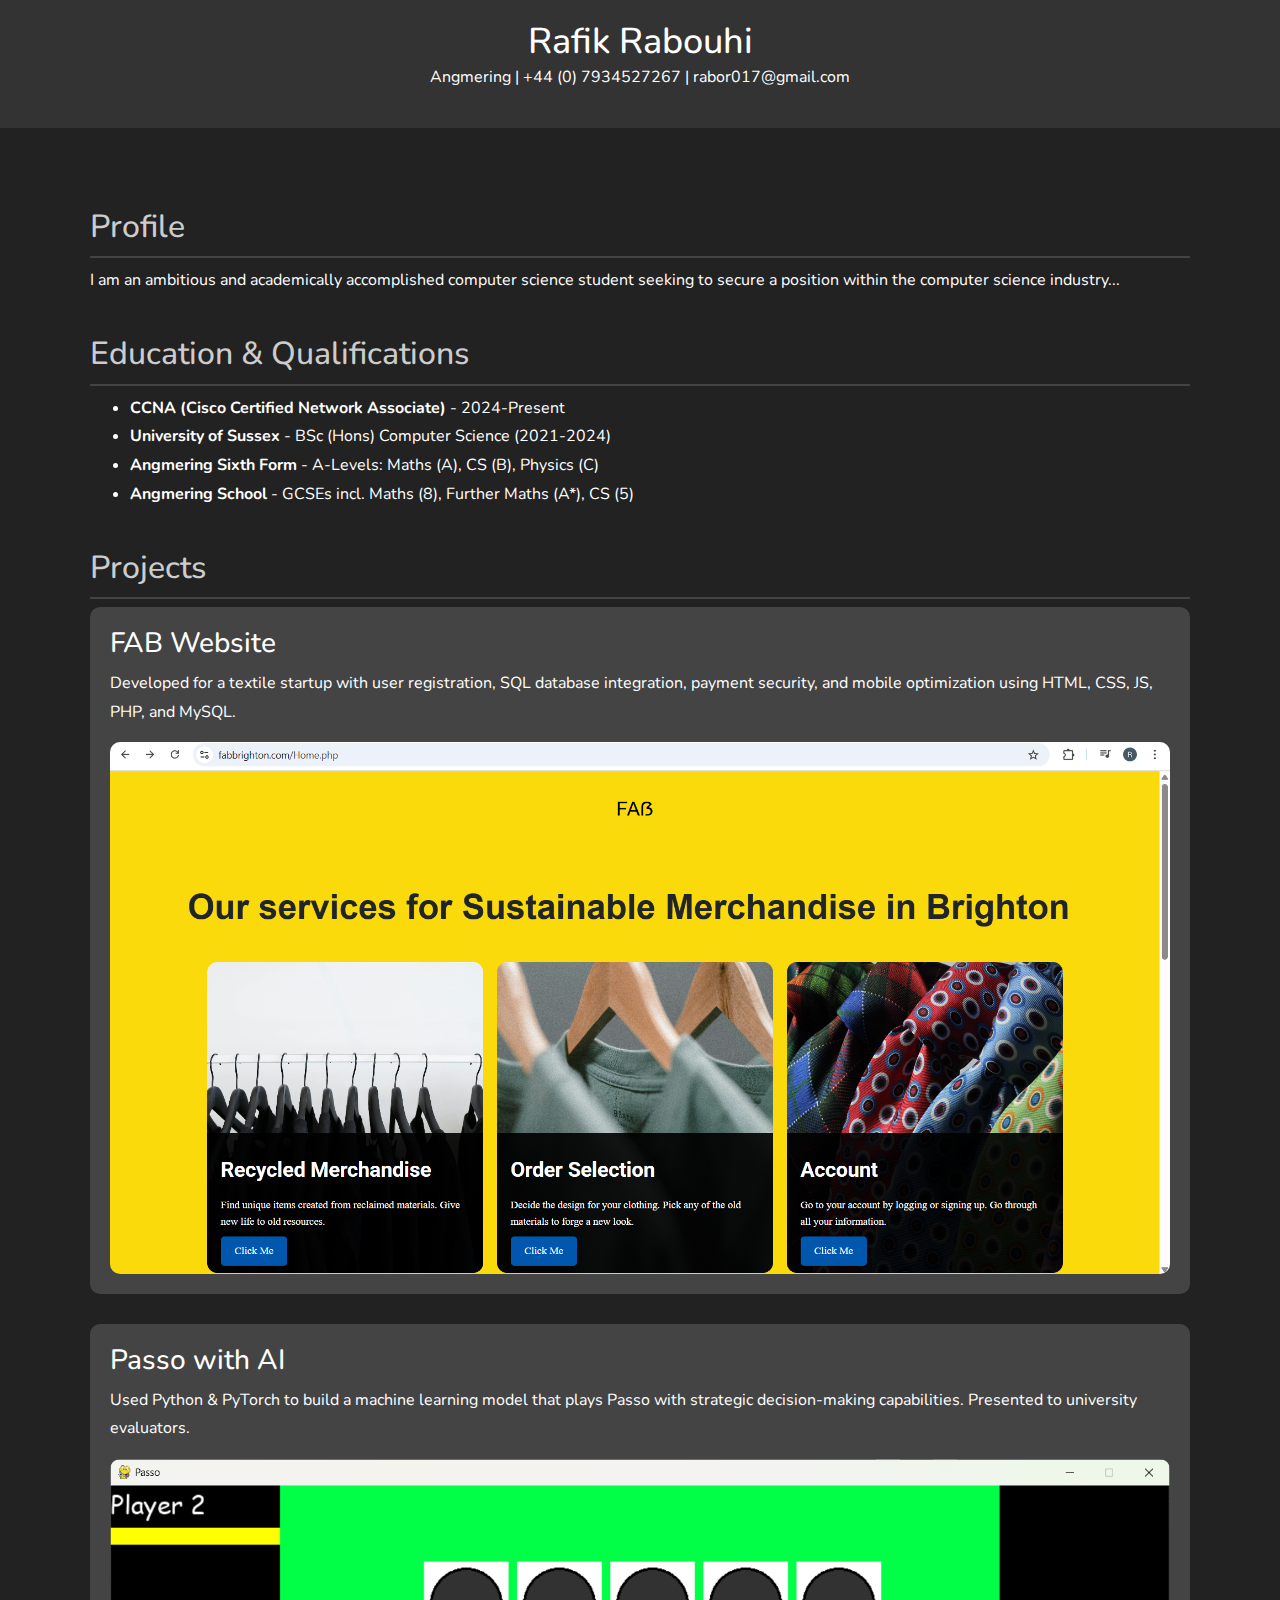
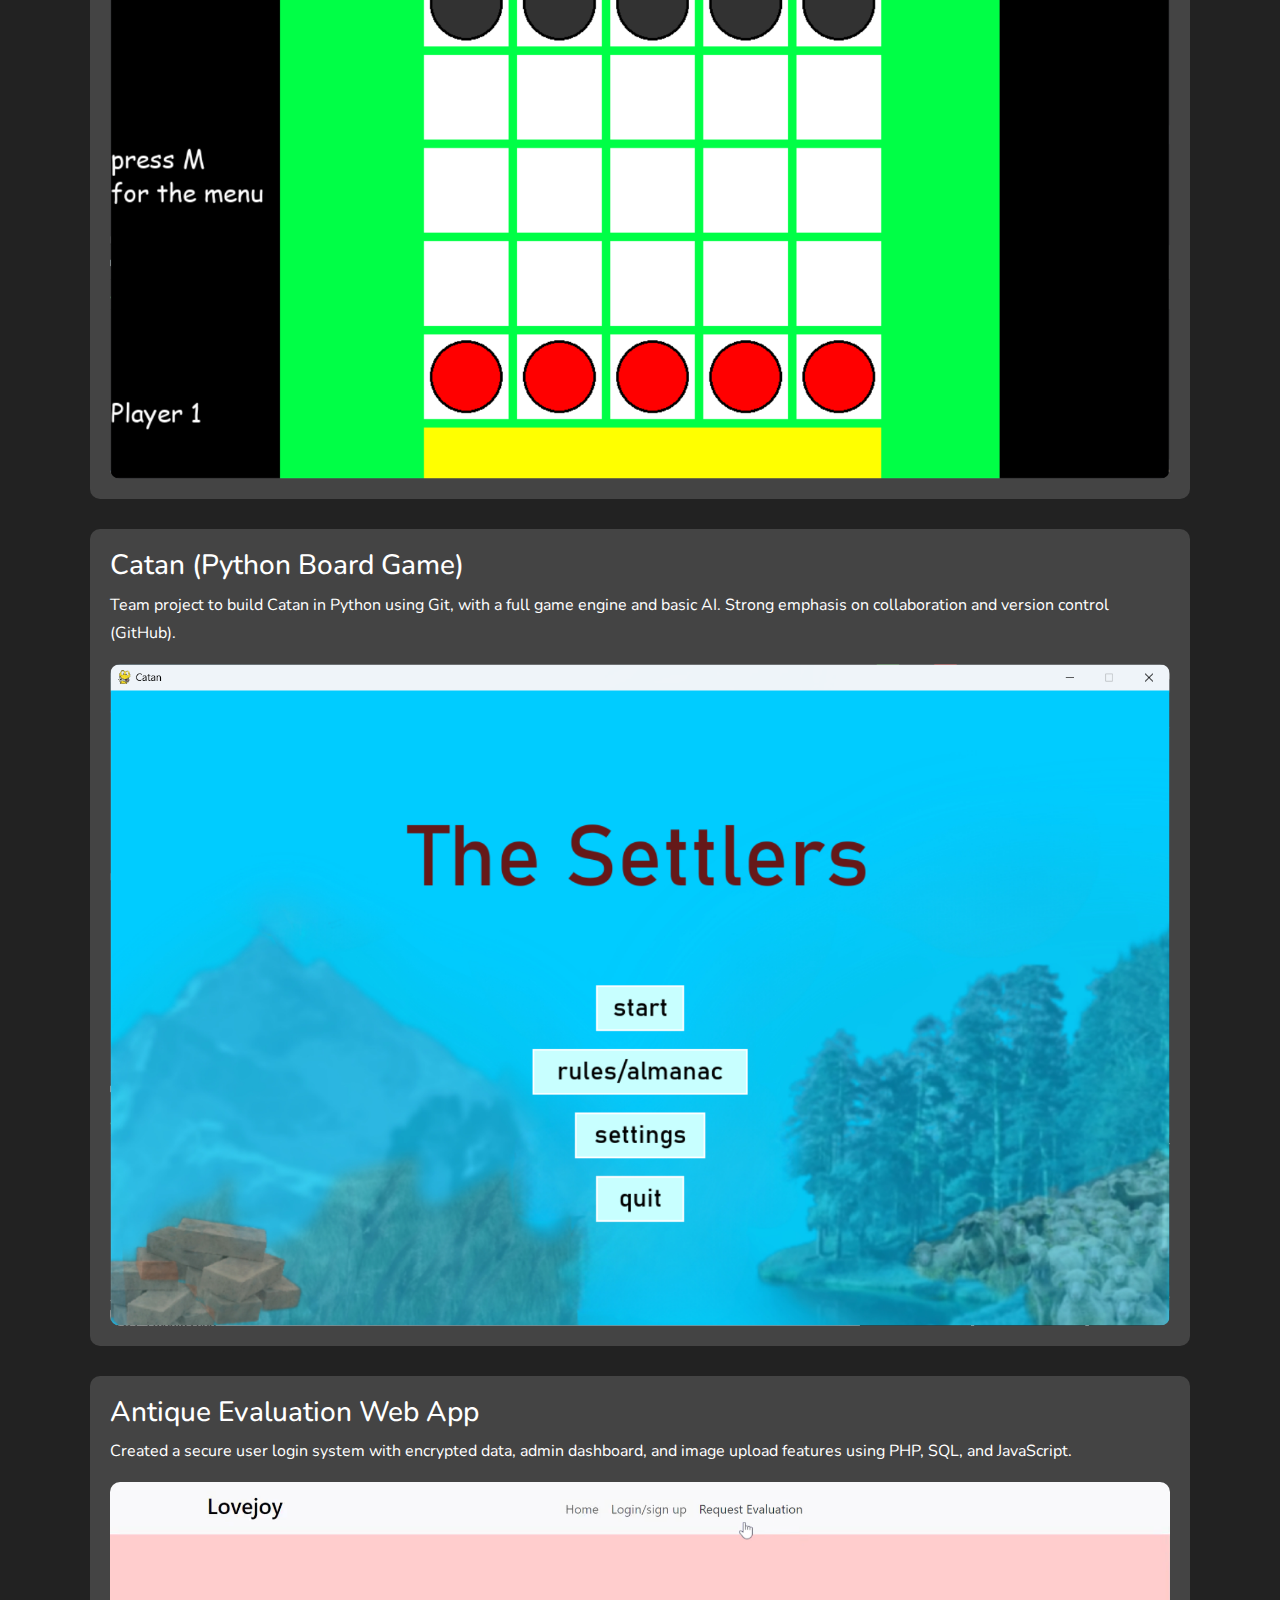
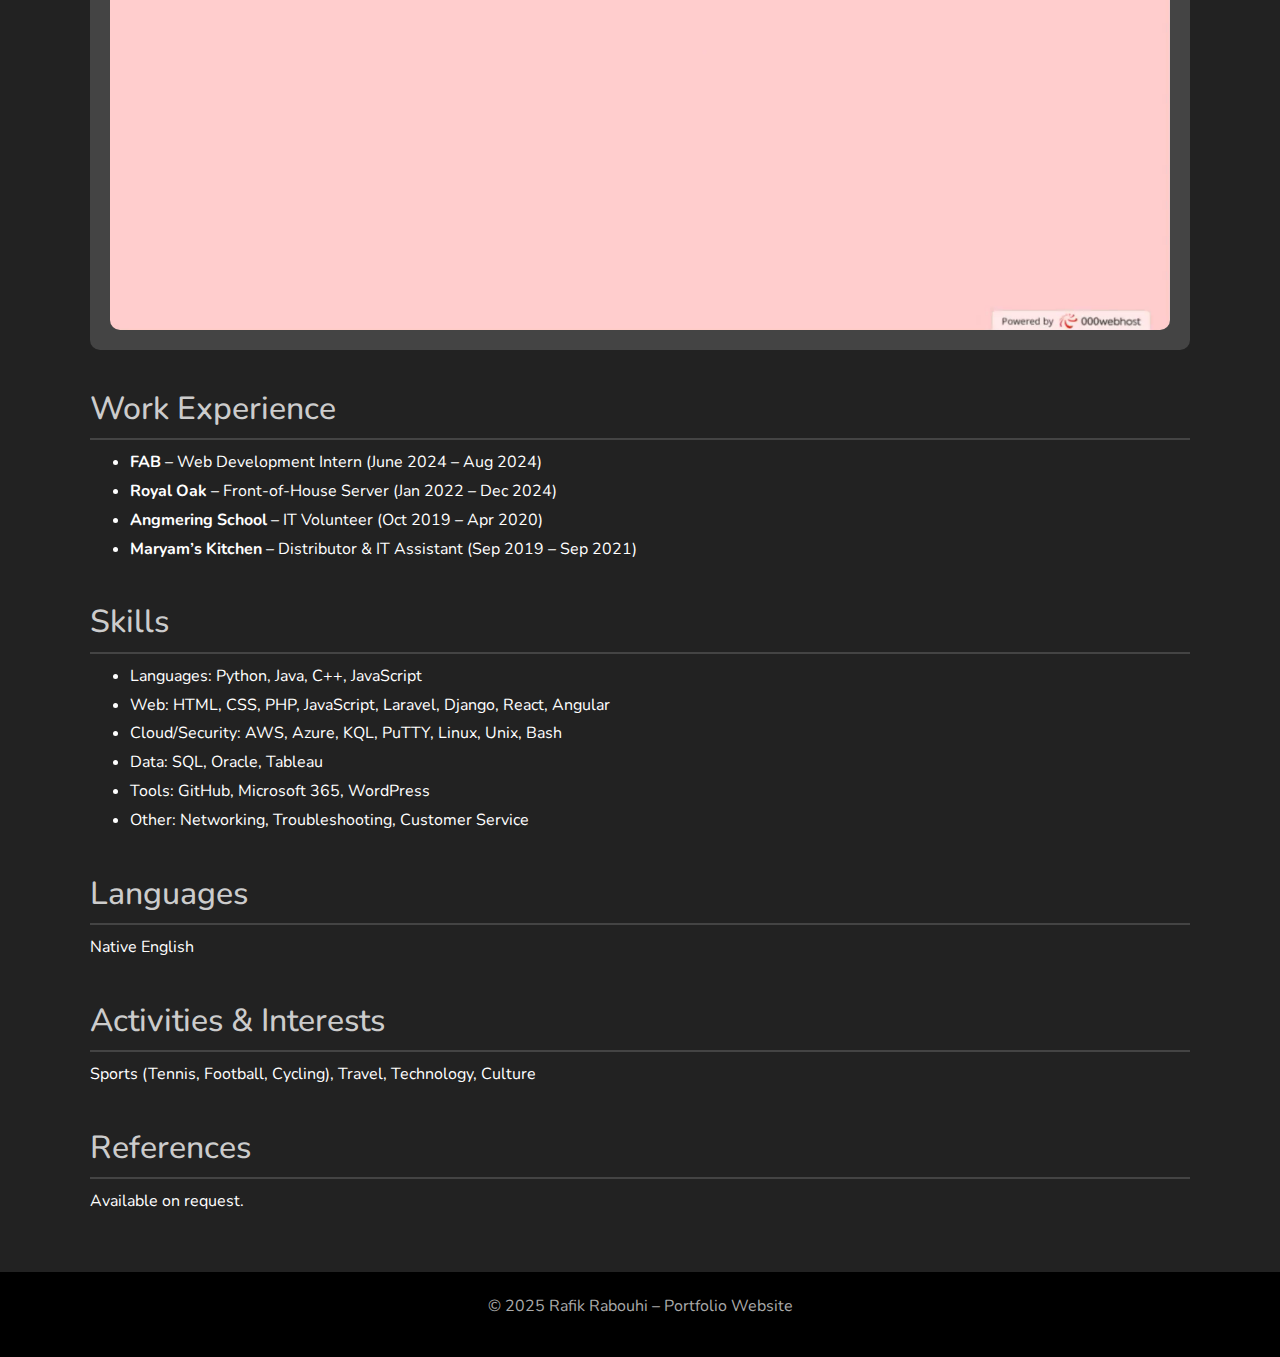
<file: me.html>
<!DOCTYPE html>
<html lang="en">
<head>
  <meta charset="UTF-8" />
  <meta name="viewport" content="width=device-width, initial-scale=1.0"/>
  <title>Rafik Rabouhi | Portfolio</title>
  <link rel="stylesheet" href="https://stackpath.bootstrapcdn.com/bootstrap/4.3.1/css/bootstrap.min.css"/>
  <link href="https://fonts.googleapis.com/css2?family=Nunito:wght@400;700&display=swap" rel="stylesheet">
  <style>
    body {
      font-family: 'Nunito', sans-serif;
      background-color: #222;
      color: white;
      margin: 0;
      padding: 0;
    }
    header {
      background-color: #333;
      padding: 20px;
      text-align: center;
    }
    header h1 {
      margin: 0;
      font-size: 36px;
    }
    .container {
      padding: 40px 20px;
    }
    h2 {
      color: #ccc;
      border-bottom: 2px solid #444;
      padding-bottom: 10px;
      margin-top: 40px;
    }
    ul, p {
      line-height: 1.8;
    }
    footer {
      background-color: #000;
      text-align: center;
      padding: 20px;
      color: #aaa;
    }
    .project-card {
      background-color: #444;
      padding: 20px;
      border-radius: 10px;
      margin-bottom: 30px;
    }
    .project-card img {
      max-width: 100%;
      border-radius: 10px;
    }
  </style>
</head>
<body>

  <header>
    <h1>Rafik Rabouhi</h1>
    <p>Angmering | +44 (0) 7934527267 | rabor017@gmail.com</p>
  </header>

  <div class="container">

    <section>
      <h2>Profile</h2>
      <p>
        I am an ambitious and academically accomplished computer science student seeking to secure a position within the computer science industry...
      </p>
    </section>

    <section>
      <h2>Education & Qualifications</h2>
      <ul>
        <li><strong>CCNA (Cisco Certified Network Associate)</strong> - 2024-Present</li>
        <li><strong>University of Sussex</strong> - BSc (Hons) Computer Science (2021-2024)</li>
        <li><strong>Angmering Sixth Form</strong> - A-Levels: Maths (A), CS (B), Physics (C)</li>
        <li><strong>Angmering School</strong> - GCSEs incl. Maths (8), Further Maths (A*), CS (5)</li>
      </ul>
    </section>

    <section>
      <h2>Projects</h2>

      <div class="project-card">
        <h3>FAB Website</h3>
        <p>Developed for a textile startup with user registration, SQL database integration, payment security, and mobile optimization using HTML, CSS, JS, PHP, and MySQL.</p>
        <img src="image/Fab_img.png" alt="FAB Project Screenshot">
      </div>

      <div class="project-card">
        <h3>Passo with AI</h3>
        <p>Used Python & PyTorch to build a machine learning model that plays Passo with strategic decision-making capabilities. Presented to university evaluators.</p>
        <img src="image/passo.png" alt="Passo AI Project Screenshot">
      </div>

      <div class="project-card">
        <h3>Catan (Python Board Game)</h3>
        <p>Team project to build Catan in Python using Git, with a full game engine and basic AI. Strong emphasis on collaboration and version control (GitHub).</p>
        <img src="image/catan.png" alt="Catan Game Screenshot">
      </div>

      <div class="project-card">
        <h3>Antique Evaluation Web App</h3>
        <p>Created a secure user login system with encrypted data, admin dashboard, and image upload features using PHP, SQL, and JavaScript.</p>
        <img src="image/Love.png" alt="Antique Web App Screenshot">
      </div>
    </section>

    <section>
      <h2>Work Experience</h2>
      <ul>
        <li><strong>FAB</strong> – Web Development Intern (June 2024 – Aug 2024)</li>
        <li><strong>Royal Oak</strong> – Front-of-House Server (Jan 2022 – Dec 2024)</li>
        <li><strong>Angmering School</strong> – IT Volunteer (Oct 2019 – Apr 2020)</li>
        <li><strong>Maryam’s Kitchen</strong> – Distributor & IT Assistant (Sep 2019 – Sep 2021)</li>
      </ul>
    </section>

    <section>
      <h2>Skills</h2>
      <ul>
        <li>Languages: Python, Java, C++, JavaScript</li>
        <li>Web: HTML, CSS, PHP, JavaScript, Laravel, Django, React, Angular</li>
        <li>Cloud/Security: AWS, Azure, KQL, PuTTY, Linux, Unix, Bash</li>
        <li>Data: SQL, Oracle, Tableau</li>
        <li>Tools: GitHub, Microsoft 365, WordPress</li>
        <li>Other: Networking, Troubleshooting, Customer Service</li>
      </ul>
    </section>

    <section>
      <h2>Languages</h2>
      <p>Native English</p>
    </section>

    <section>
      <h2>Activities & Interests</h2>
      <p>Sports (Tennis, Football, Cycling), Travel, Technology, Culture</p>
    </section>

    <section>
      <h2>References</h2>
      <p>Available on request.</p>
    </section>

  </div>

  <footer>
    <p>© 2025 Rafik Rabouhi – Portfolio Website</p>
  </footer>

</body>
</html>
</file>
